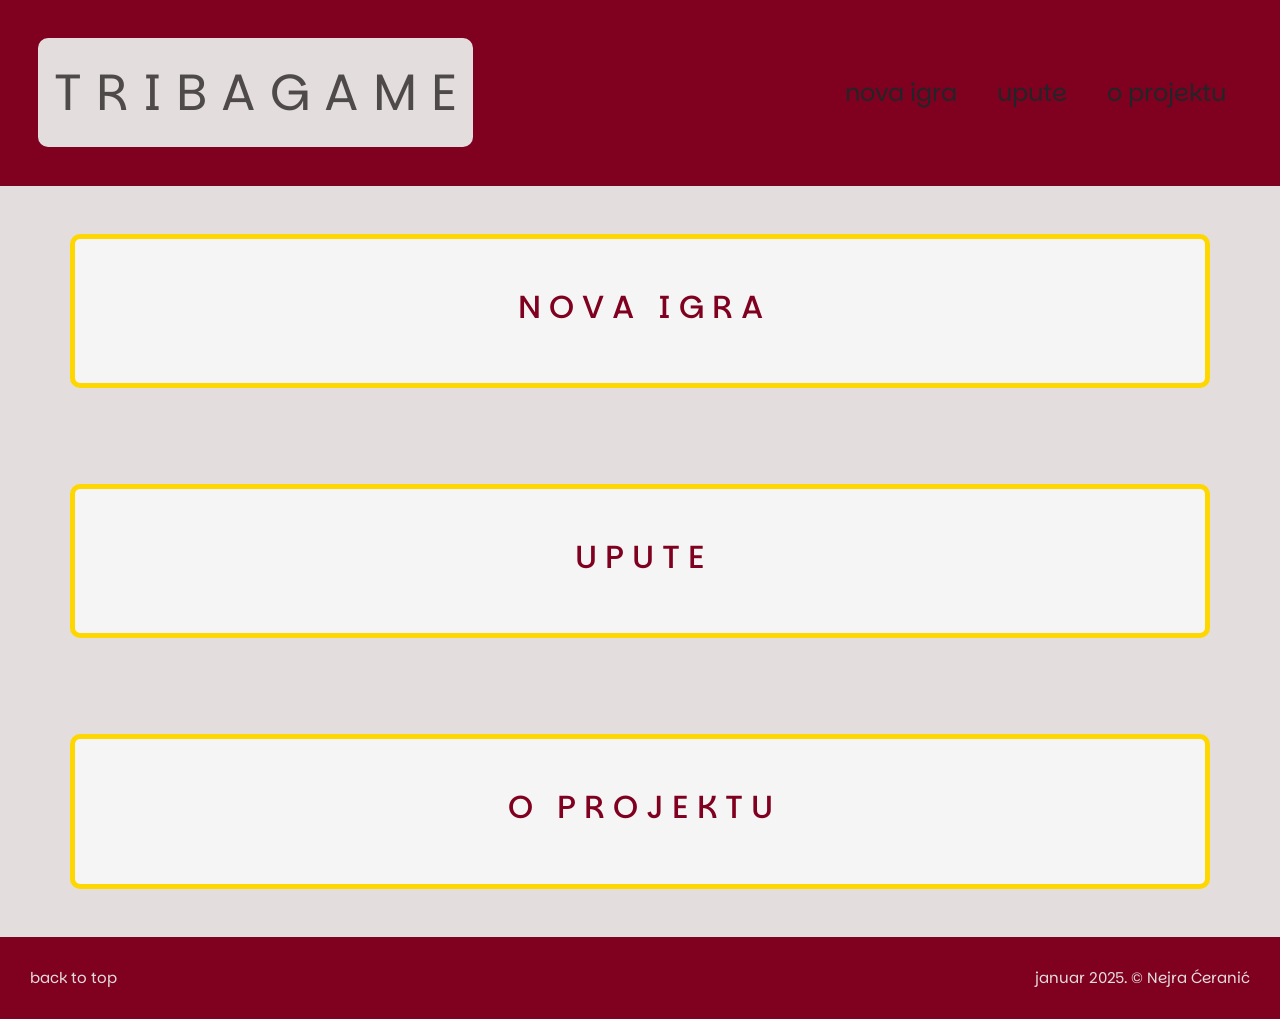
<file: index.html>
<!DOCTYPE html>
<html>
<head>
    <meta charset='utf-8'>
    <meta http-equiv='X-UA-Compatible' content='IE=edge'>
    <title>Triba</title>
    <meta name='viewport' content='width=device-width, initial-scale=1'>
    <!-- BOOTRSTRAP LINK-->
    <link href="https://cdn.jsdelivr.net/npm/bootstrap@5.3.3/dist/css/bootstrap.min.css" rel="stylesheet">
    <!-- CSS FAJL-->
    <link rel='stylesheet' type='text/css' media='screen' href='main.css'>
    <!-- FONT -->
    <link rel="preconnect" href="https://fonts.googleapis.com">
    <link rel="preconnect" href="https://fonts.gstatic.com" crossorigin>
    <link href="https://fonts.googleapis.com/css2?family=Parkinsans:wght@300..800&display=swap" rel="stylesheet">
    <!-- FONT AWESOME BIBLIOTEKA-->
    <link rel="stylesheet" href="https://cdnjs.cloudflare.com/ajax/libs/font-awesome/6.5.1/css/all.min.css">
      
</head>
<body>
    <nav class="home-nav">
        <div><p class="p-3 naslov"> T R I B A G A M E</p></div>
        <input type="checkbox" id="menu-toggle" hidden>
        <label for="menu-toggle" class="menu-icon">
            <i class="fa fa-bars"></i>
        </label>
        <ul class="menu">
            <li class="p-3 meni"><a href="#nova_igra">nova igra</a></li>
            <li class="p-3 meni"><a href="#upute">upute</a></li>
            <li class="p-3 meni"><a href="#o_projektu">o projektu</a></li>
        </ul>
    </nav>

    <div class="container my-5 text-center box_podnaslov" id="nova_igra">
        <button onclick="ispisiElemente(buttonNovaIgra,novaigra)" id="buttonNovaIgra"><h2>N O V A &nbsp; I G R A</h2></button>
        <div id="novaigra" style="display: none;">
        <h3 style="font-size: 17px; padding-top: 10px; padding-bottom: 10px;">odaberite ploču</h3>
        <div class="novaigra" style="padding-top: 10px; padding-bottom: 10px;">
            <a href="ploca1.html"><button>8 x 6</button></a>
            <a href="ploca2.html"><button>8 x 4</button></a>
            <a href="ploca3.html"><button>6 x 4</button></a>
            <a href="ploca.html"><button>N ploča</button></a>
        </div>
        </div>
    </div>

    <div class="container my-5 text-center box_podnaslov" id="upute">
        <button onclick="ispisiElemente(buttonUputa,uputa)" id="buttonUputa"><h2>U P U T E</h2></button>
        <p class="p-3" id="uputa" style="display: none;">
            Igrica se sastoji od 3 standardne ploče ( 8x6 , 8x4 , 6x4 ) i jedne nestandardne N ploče. Dva igrača ( Igrač 1 i Igrač 2 ) igraju naizmjenično.
            Bočne linije predstavljaju boju igrača koji je na potezu. 
            Igrač u svom potezu pravi trougao tako što izabere tri tačke iz mreže koje ne leže na istoj pravoj. 
            Trouglovi se ne smiju sjeći i nijedan vrh ne smije biti zajednički, ali se smiju nalaziti jedan unutar drugog. 
            Igra je završena kada jedan igrač ostane bez poteza i on gubi.
        </p>
    </div>

    <div class="container my-5 text-center box_podnaslov" id="o_projektu">
        <button onclick="ispisiElemente(buttonProjekat,projekat)" id="buttonProjekat"><h2>O &nbsp; P R O J E K T U</h2></button>
        <div id="projekat" style="display: none; padding-top: 10px; padding-bottom: 10px;">
            <div>
                <div class="p1">Fakultet</div>
                <div>
                <p class="m-0" style="padding-top: 10px;">Prirodno-matematički fakultet</p>
                <p class="m-0">Zmaja od Bosne 33-35</p>
                <p class="m-0" style="padding-bottom: 10px;">033 723-723</p>
                </div>
            </div>
            <div>
                <div class="p1">Studij</div>
                <div>
                <p class="m-0" style="padding-top: 10px;">Odsjek za matematičke i kompjuterske nauke</p>
                <p class="m-0" style="padding-bottom: 10px;">Teorijska kompjuterska nauka</p>
                </div>
            </div>

            <div>
                <div class="p1">Podaci o predmetu</div>
                <div>
                <p class="m-0" style="padding-top: 10px;">Web programiranje</p>
                <p class="m-0">Doc.dr. Sead Delalić</p>
                <p class="m-0" style="padding-bottom: 10px;">Ass. Iman Bekkaye</p>
                </div>
            </div>
        
            <div>
                <div class="p1">Naziv projekta</div>
                <div>
                <p class="m-0" style="padding-top: 10px; padding-bottom: 10px;">Triba game</p>
                </div>
            </div>
            <div>
                <div class="p1">Autor</div>
                <div>
                <p class="m-0" style="padding-top: 10px;">Nejra Ćeranić</p>
                <p class="m-0" style="padding-bottom: 10px;">nejra1310@hotmail.com</p>
                </div>
            </div>
        </div>
    </div>

    <footer class="d-flex align-items-center justify-content-between" style="font-size: 15px; color: rgb(227, 221, 221); padding: 30px; position: relative; bottom: 0; width: 100%;">
        <a href="#top">back to top</a>
        <a>januar 2025. &copy Nejra Ćeranić</a>
    </footer>
   <script>
        window.onload = function() {
            window.scrollTo(0, 0);
        };


function ispisiElemente(button, naslov) {
    if (naslov.style.display === "none") {
        naslov.style.display = "block";
    } else {
        naslov.style.display = "none";
    }
}
   </script>
</body>
</html>
</file>
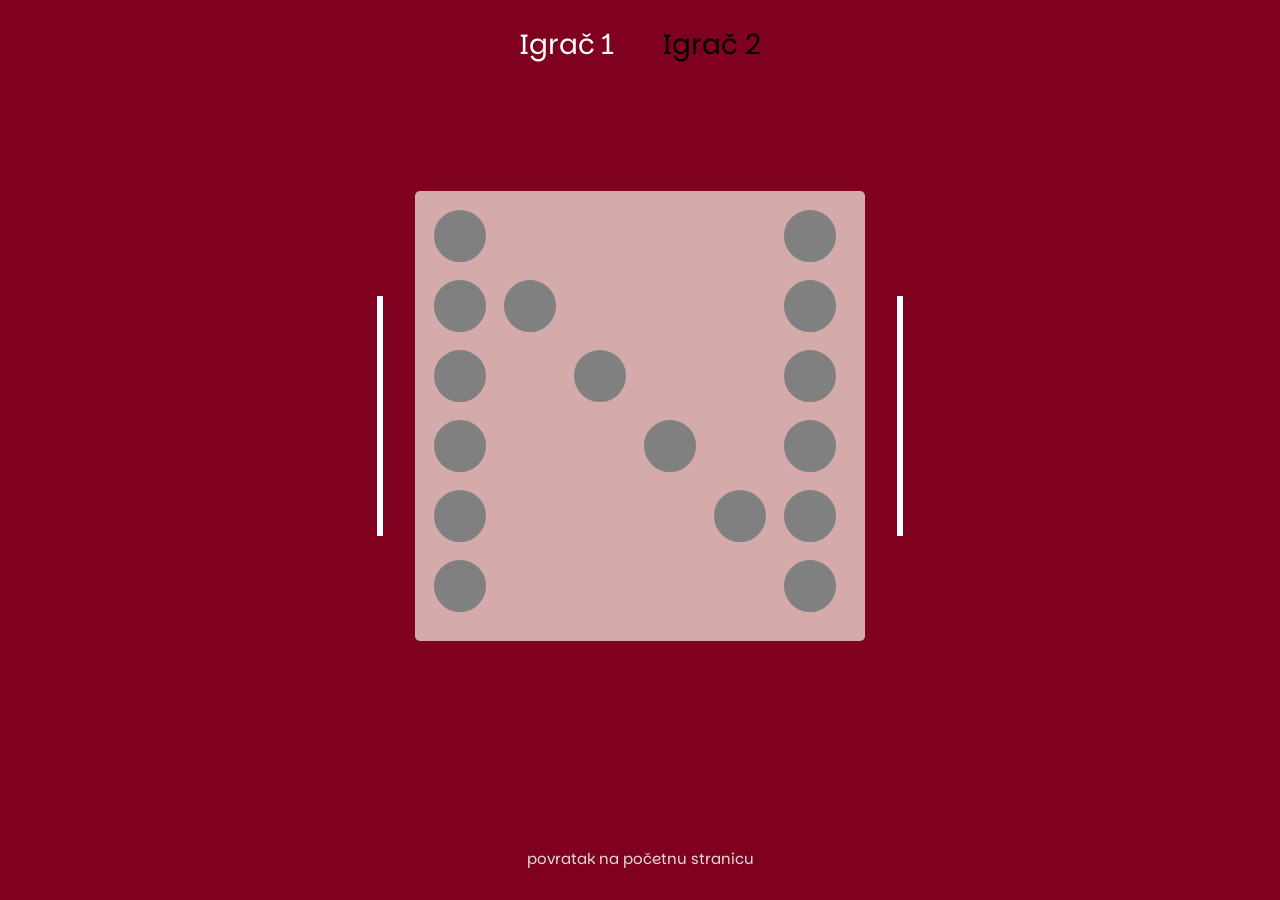
<file: ploca.html>
<!DOCTYPE html>
<html>
<head>
    <meta charset='utf-8'>
    <meta http-equiv='X-UA-Compatible' content='IE=edge'>
    <!-- nestandardna ploca -->
    <title>N ploča</title>
    <meta name='viewport' content='width=device-width, initial-scale=1'>
    <!-- BOOTRSTRAP LINK-->
    <link href="https://cdn.jsdelivr.net/npm/bootstrap@5.3.3/dist/css/bootstrap.min.css" rel="stylesheet">
    <!-- CSS FAJL-->
    <link rel='stylesheet' type='text/css' media='screen' href='main.css'>
    <!-- FONT -->
    <link rel="preconnect" href="https://fonts.googleapis.com">
    <link rel="preconnect" href="https://fonts.gstatic.com" crossorigin>
    <link href="https://fonts.googleapis.com/css2?family=Parkinsans:wght@300..800&display=swap" rel="stylesheet">
</head>
<body style="background-color: #800020;" onload="postaviSpecijalnuPlocu(6)">
    <nav class="game-players">
        <div><p class="text-white fs-3 text-center mb-0">Igrač 1</p></div>
        <div><p class="text-black fs-3 text-center mb-0">Igrač 2</p></div>
    </nav>
    <div class="game-layout">
        <div class="side-line"><canvas id="linija" height="500" width="50"></canvas></div>
        <div class="board-holder"><canvas id="ploca" height="450" width="450" style="background-color: rgb(212, 170, 170); border-radius: 5px;"></canvas></div>
        <div class="side-line"><canvas id="linija1" height="500" width="50"></canvas></div>
    </div>
    <footer class="d-flex justify-content-center" style="font-size: 15px; color: rgb(227, 221, 221); padding: 30px; position: relative; bottom: 0; width: 100%;">
        <a href="index.html">povratak na početnu stranicu</a>
    </footer>
    <!-- JS funkcija koja je različita za svaku ploču -->
    <script src="ploca.js"></script>
    <script>
        function resetujPlocu(){
    lista = [];
    listalinija = [];
    trokut = [];
    brojac = 0;

    // čistimo canvas
    ctx.clearRect(0, 0, line.width, line.height);
    ctx1.clearRect(0, 0, line1.width, line1.height);
    ctx2.clearRect(0, 0, krugovi.width, krugovi.height);
    postaviPocetneLinije();
    console.log("Ušlo ovdje");
    console.log(cols,rows);
    postaviSpecijalnuPlocu(6);
    }
    </script>
</body>
</html>
</file>
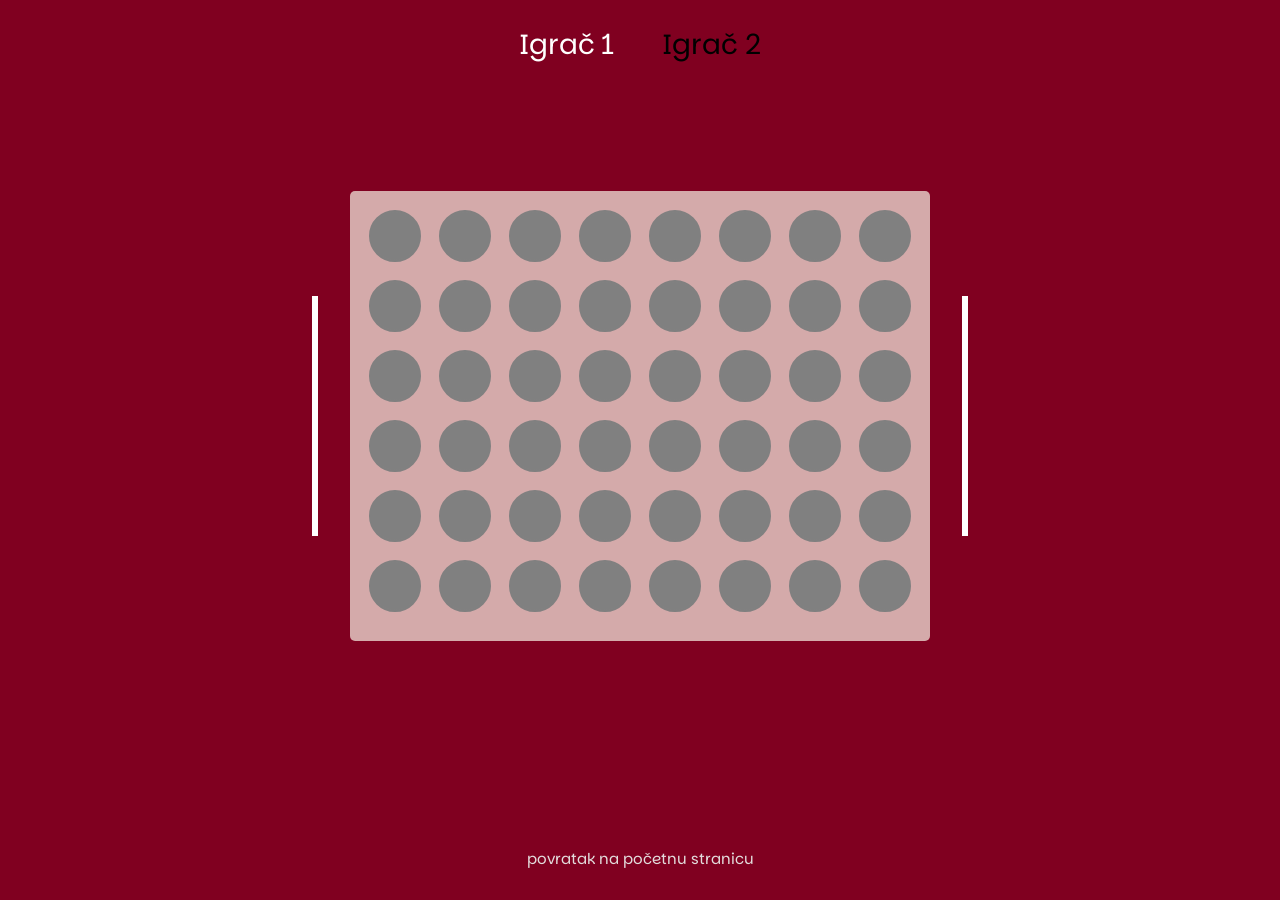
<file: ploca1.html>
<!DOCTYPE html>
<html>
<head>
    <meta charset='utf-8'>
    <meta http-equiv='X-UA-Compatible' content='IE=edge'>
    <title>8x6</title>
    <meta name='viewport' content='width=device-width, initial-scale=1'>
    <!-- BOOTRSTRAP LINK-->
    <link href="https://cdn.jsdelivr.net/npm/bootstrap@5.3.3/dist/css/bootstrap.min.css" rel="stylesheet">
    <!-- CSS FAJL-->
    <link rel='stylesheet' type='text/css' media='screen' href='main.css'>
    <!-- FONT -->
    <link rel="preconnect" href="https://fonts.googleapis.com">
    <link rel="preconnect" href="https://fonts.gstatic.com" crossorigin>
    <link href="https://fonts.googleapis.com/css2?family=Parkinsans:wght@300..800&display=swap" rel="stylesheet">
</head>
<body style="background-color: #800020;" onload="postaviPlocu(8,6)">
    <nav class="game-players">
        <div><p class="text-white fs-3 text-center mb-0">Igrač 1</p></div>
        <div><p class="text-black fs-3 text-center mb-0">Igrač 2</p></div>
    </nav>
    <div class="game-layout">
        <div class="side-line"><canvas id="linija" height="500" width="50"></canvas></div>
        <div class="board-holder"><canvas id="ploca" height="450" width="580" style="background-color: rgb(212, 170, 170); border-radius: 5px;"></canvas></div>
        <div class="side-line"><canvas id="linija1" height="500" width="50"></canvas></div>
    </div>
    <footer class="d-flex justify-content-center" style="font-size: 15px; color: rgb(227, 221, 221); padding: 30px; position: relative; bottom: 0; width: 100%;">
        <a href="index.html">povratak na početnu stranicu</a>
    </footer>
    <!-- JS funkcija koja je različita za svaku ploču -->
    <script src="ploca.js"></script>
    <script>
        function resetujPlocu(){
    lista = [];
    listalinija = [];
    trokut = [];
    brojac = 0;

    // čistimo canvas
    ctx.clearRect(0, 0, line.width, line.height);
    ctx1.clearRect(0, 0, line1.width, line1.height);
    ctx2.clearRect(0, 0, krugovi.width, krugovi.height);
    postaviPocetneLinije();
    //console.log("Ušlo ovdje ");
    //console.log(cols,rows);
    postaviPlocu(8,6);
    }
    </script>
</body>
</html>
</file>
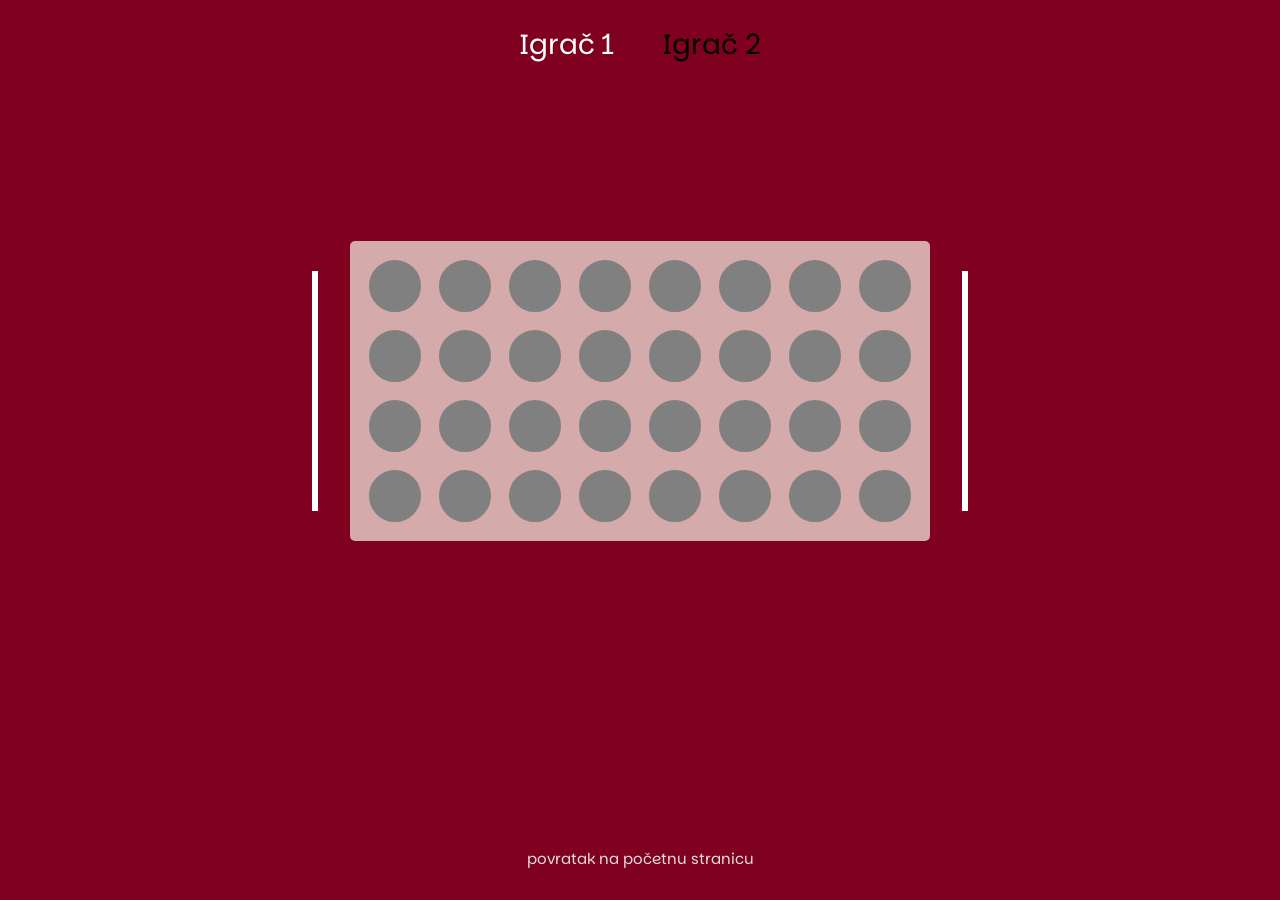
<file: ploca2.html>
<!DOCTYPE html>
<html>
<head>
    <meta charset='utf-8'>
    <meta http-equiv='X-UA-Compatible' content='IE=edge'>
    <title>8x4</title>
    <meta name='viewport' content='width=device-width, initial-scale=1'>
    <!-- BOOTRSTRAP LINK-->
    <link href="https://cdn.jsdelivr.net/npm/bootstrap@5.3.3/dist/css/bootstrap.min.css" rel="stylesheet">
    <!-- CSS FAJL-->
    <link rel='stylesheet' type='text/css' media='screen' href='main.css'>
    <!-- FONT -->
    <link rel="preconnect" href="https://fonts.googleapis.com">
    <link rel="preconnect" href="https://fonts.gstatic.com" crossorigin>
    <link href="https://fonts.googleapis.com/css2?family=Parkinsans:wght@300..800&display=swap" rel="stylesheet">
</head>
<body style="background-color: #800020;" onload="postaviPlocu(8,4)">
    <nav class="game-players">
        <div><p class="text-white fs-3 text-center mb-0">Igrač 1</p></div>
        <div><p class="text-black fs-3 text-center mb-0">Igrač 2</p></div>
    </nav>
    <div class="game-layout">
        <div class="side-line"><canvas id="linija" height="500" width="50"></canvas></div>
        <div class="board-holder"><canvas id="ploca" height="300" width="580" style="background-color: rgb(212, 170, 170); border-radius: 5px;"></canvas></div>
        <div class="side-line"><canvas id="linija1" height="500" width="50"></canvas></div>
    </div>
    <footer class="d-flex justify-content-center" style="font-size: 15px; color: rgb(227, 221, 221); padding: 30px; position: relative; bottom: 0; width: 100%;">
        <a href="index.html">povratak na početnu stranicu</a>
    </footer>
    <!-- JS funkcija koja je različita za svaku ploču -->
    <script src="ploca.js"></script>
    <script>
        function resetujPlocu(){
    lista = [];
    listalinija = [];
    trokut = [];
    brojac = 0;

    // čistimo canvas
    ctx.clearRect(0, 0, line.width, line.height);
    ctx1.clearRect(0, 0, line1.width, line1.height);
    ctx2.clearRect(0, 0, krugovi.width, krugovi.height);
    postaviPocetneLinije();
    console.log("Ušlo ovdje");
    console.log(cols,rows);
    postaviPlocu(8,4);
    }
    </script>
</body>
</html>
</file>
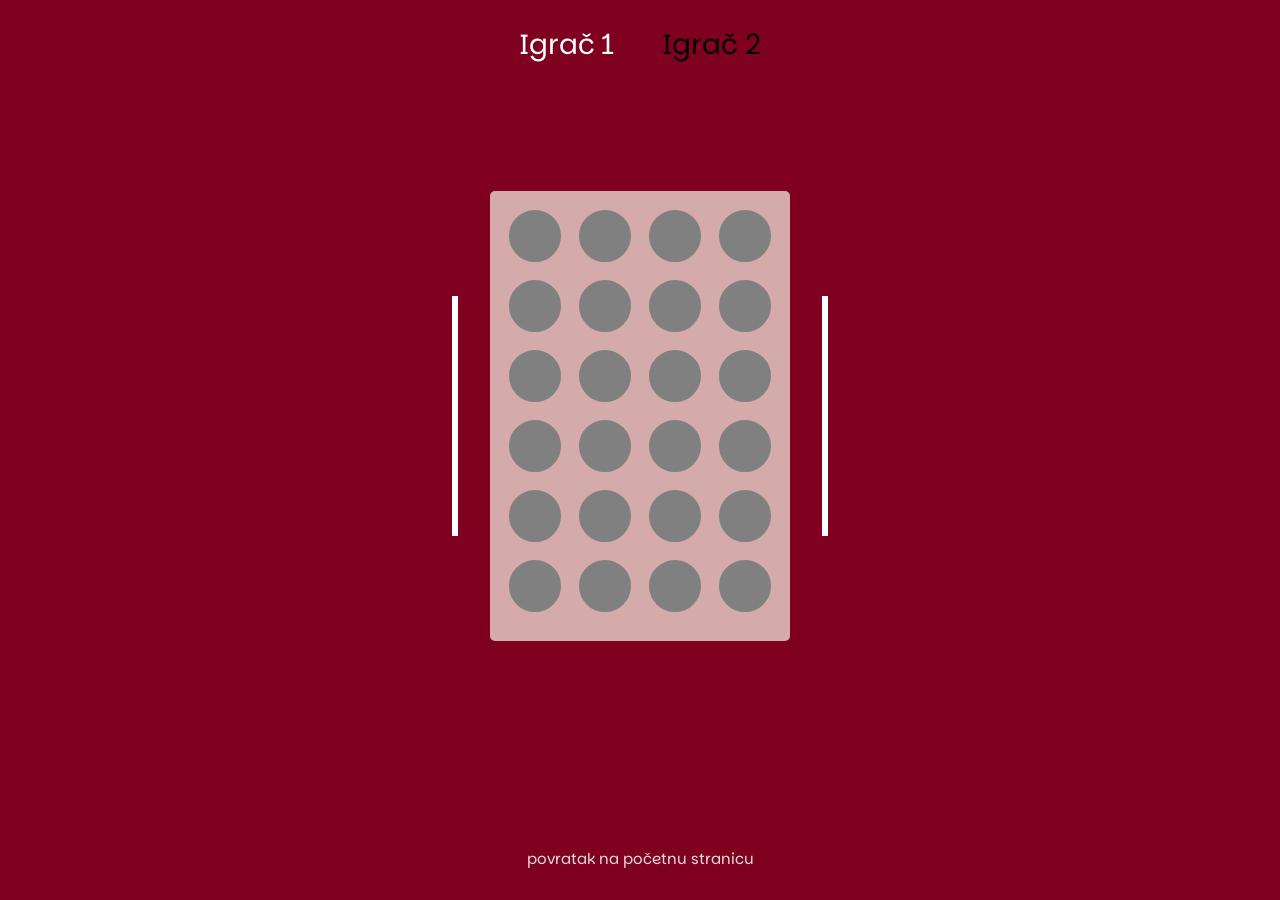
<file: ploca3.html>
<!DOCTYPE html>
<html>
<head>
    <meta charset='utf-8'>
    <meta http-equiv='X-UA-Compatible' content='IE=edge'>
    <title>4x6</title>
    <meta name='viewport' content='width=device-width, initial-scale=1'>
    <!-- BOOTRSTRAP LINK-->
    <link href="https://cdn.jsdelivr.net/npm/bootstrap@5.3.3/dist/css/bootstrap.min.css" rel="stylesheet">
    <!-- CSS FAJL-->
    <link rel='stylesheet' type='text/css' media='screen' href='main.css'>
    <!-- FONT -->
    <link rel="preconnect" href="https://fonts.googleapis.com">
    <link rel="preconnect" href="https://fonts.gstatic.com" crossorigin>
    <link href="https://fonts.googleapis.com/css2?family=Parkinsans:wght@300..800&display=swap" rel="stylesheet">
</head>
<body style="background-color: #800020;" onload="postaviPlocu(4,6)">
    <nav class="game-players">
        <div><p class="text-white fs-3 text-center mb-0">Igrač 1</p></div>
        <div><p class="text-black fs-3 text-center mb-0">Igrač 2</p></div>
    </nav>
    <div class="game-layout">
        <div class="side-line"><canvas id="linija" height="500" width="50"></canvas></div>
        <div class="board-holder"><canvas id="ploca" height="450" width="300" style="background-color: rgb(212, 170, 170); border-radius: 5px;"></canvas></div>
        <div class="side-line"><canvas id="linija1" height="500" width="50"></canvas></div>
    </div>
    <footer class="d-flex justify-content-center" style="font-size: 15px; color: rgb(227, 221, 221); padding: 30px; position: relative; bottom: 0; width: 100%;">
        <a href="index.html">povratak na početnu stranicu</a>
    </footer>
    <!-- JS funkcija koja je različita za svaku ploču -->
    <script src="ploca.js"></script>
    <script>
        function resetujPlocu(){
    lista = [];
    listalinija = [];
    trokut = [];
    brojac = 0;

    // čistimo canvas
    ctx.clearRect(0, 0, line.width, line.height);
    ctx1.clearRect(0, 0, line1.width, line1.height);
    ctx2.clearRect(0, 0, krugovi.width, krugovi.height);
    postaviPocetneLinije();
    console.log("Ušlo ovdje");
    console.log(cols,rows);
    postaviPlocu(4,6);
    }
    </script>
</body>
</html>
</file>
<file: main.css>
a {
    text-decoration: none;
    color: inherit;
}

body {
    font-family: Parkinsans, sans-serif;
    background-color: rgb(227, 221, 221);
    display: flex;
    flex-direction: column;
    min-height: 100vh;
}

footer {
    margin-top: auto;
}

nav, footer {
    background-color: #800020;
}

.naslov {
    background-color: rgb(227, 221, 221);
    font-size: 60px;
    border-radius: 10px;
    color: #4f4a4a;
}

.meni {
    display: inline-block;
    font-size: 25px;
    transition: transform 0.3s;
}

.meni:hover {
    transform: scale(1.2);
    color: rgb(227, 221, 221);
}

h2 {
    color: #800020;
}

.novaigra button {
    width: 100px;
    padding: 10px;
    border: 3px solid #800020;
    color: #4f4a4a;
}

.box_podnaslov {
    border: 5px solid #ffd700;
    border-radius: 10px;
    background-color: whitesmoke;
    color: #4f4a4a;
}

.p1, #buttonUputa, #buttonProjekat, #buttonNovaIgra {
    border: none;
    background-color: inherit;
    font-size: 20px;
    color: #800020;
}

.menu-icon {
    color: rgb(227, 221, 221);
    display: none;
}

.predmet, .studij, .fakultet, .naziv, .autor {
    display: none;
    border: none;
    color: inherit;
    background-color: inherit;
}

@media (max-width: 1100px) {
    .naslov, .meni {
        font-size: smaller;
    }

    .menu {
        background-color: #800020;
        position: absolute;
        left: -100%;
        transition: left 0.5s;
    }

    #menu-toggle:checked ~ .menu {
        left: 0;
    }

    .menu-icon {
        display: block;
        font-size: 30px;
        cursor: pointer;
    }
}

/* Odabir ploče: jedna kolona na telefonu */
@media (max-width: 600px) {
    .novaigra {
        display: flex !important;
        flex-direction: column !important;
        align-items: stretch !important;
        gap: 12px !important;
    }

    .novaigra a {
        display: block;
        width: 100%;
    }

    .novaigra button {
        display: block;
        width: 100%;
    }
}
/* Responsive layout: canvas internal coordinates remain unchanged. */
* { box-sizing: border-box; }
body { min-width: 0; }
.home-nav { display:flex; align-items:center; justify-content:space-between; gap:1rem; padding:clamp(1rem,3vw,3rem); }
.home-nav .naslov { margin:0; padding:clamp(.6rem,2vw,1rem); font-size:clamp(1.15rem,4vw,3.75rem); overflow-wrap:anywhere; }
.menu { display:flex; align-items:center; gap:.5rem; margin:0; padding:0; list-style:none; }
.menu .meni { padding:.6rem; font-size:clamp(1rem,2vw,1.5rem); }
.box_podnaslov { padding:clamp(1rem,4vw,3rem); }
.box_podnaslov h2 { font-size:clamp(1.15rem,4vw,2rem); overflow-wrap:anywhere; }
.novaigra { display:flex; align-items:center; justify-content:center; flex-wrap:wrap; gap:1rem; padding:10px 0; }
.novaigra button { min-height:44px; }
.game-players { display:flex; justify-content:center; gap:clamp(1rem,5vw,3rem); padding:1.5rem 1rem; }
.game-layout { display:flex; align-items:center; justify-content:center; gap:clamp(3px,2vw,20px); padding:clamp(4px,2vw,24px); width:100%; max-width:850px; margin:auto; }
.board-holder { flex:0 1 auto; min-width:0; }
#ploca { display:block; width:100%; height:auto; max-width:100%; touch-action:manipulation; }
.side-line { flex:0 1 30px; min-width:6px; }
.side-line canvas { display:block; width:100%; height:auto; }
@media (max-width:1100px) {
 .home-nav { position:relative; }
 .home-nav .menu { position:absolute; z-index:10; top:100%; left:0; right:0; width:100%; display:none; flex-direction:column; align-items:stretch; background:#800020; padding:1rem; }
 #menu-toggle:checked ~ .menu { display:flex; }
 .home-nav .meni { display:block; }
 .home-nav .meni a { display:block; padding:.5rem; color:#e3dddd; }
 .menu-icon { display:block; font-size:30px; cursor:pointer; }
}
@media (max-width:600px) {
 .novaigra { flex-direction:column; align-items:stretch; gap:12px; }
 .novaigra a,.novaigra button { width:100%; display:block; }
 .game-players .fs-3 { font-size:1.15rem!important; }
 .game-layout { gap:3px; }
 .side-line { flex-basis:12px; }
 footer { flex-wrap:wrap; gap:1rem; text-align:center; justify-content:center!important; }
}
</file>
